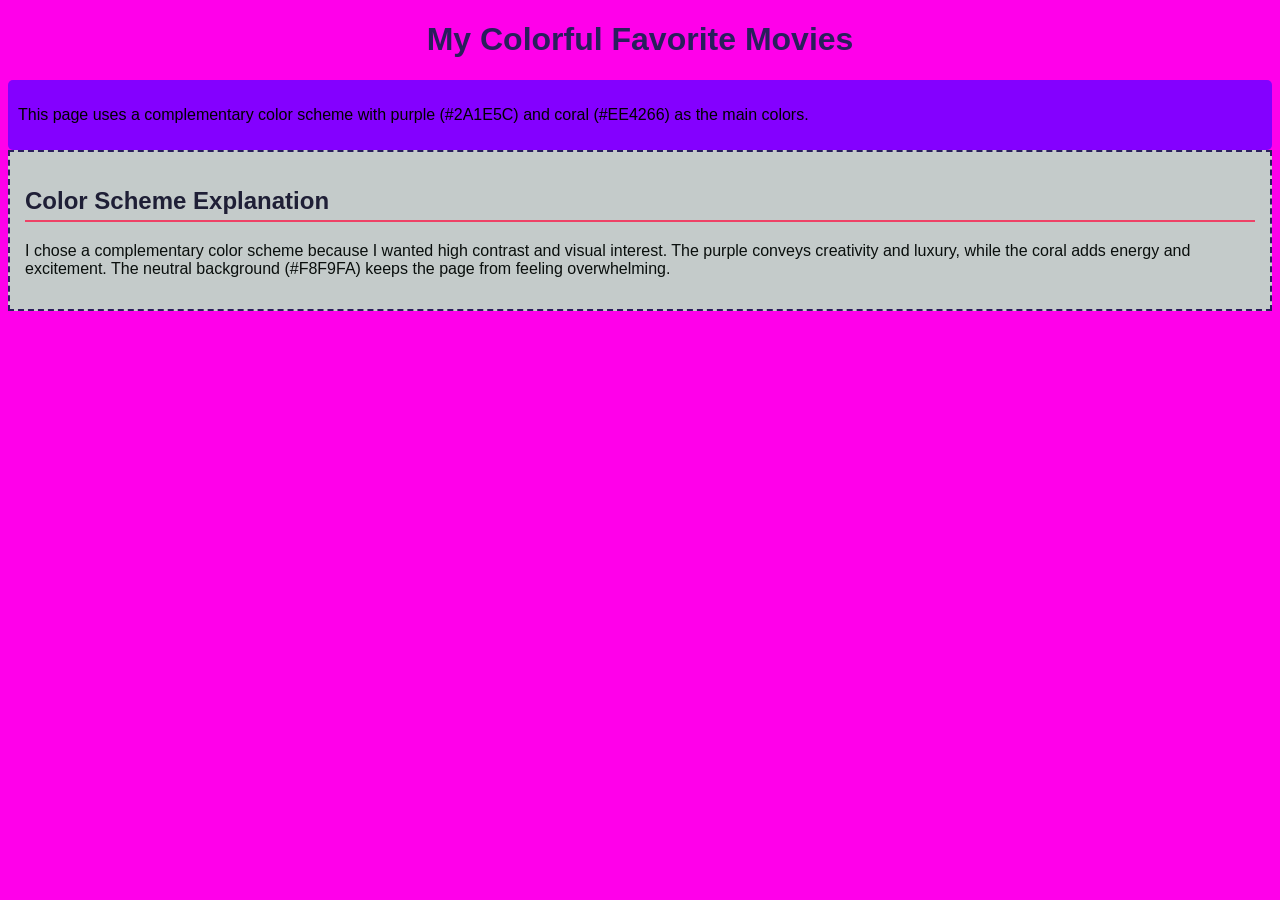
<file: color-design/index.html>
<!DOCTYPE html>
<html>
<head>
    <title>Colorful Favorite Movies</title>
    <style>
        /* Element Selectors */
        body {
            background-color: #ff00ea;
            font-family: Arial, sans-serif;
        }
        
        h1 {
            color: #2A1E5C;
            text-align: center;
        }
        
        h2 {
            color: #1F1F36;
            border-bottom: 2px solid #EE4266;
            padding-bottom: 5px;
        }
        
        /* Class Selectors */
        .highlight {
            background-color: #8400ff;
            padding: 10px;
            border-radius: 5px;
        }
        
        .list-container {
            background-color: #001924;
            padding: 15px;
            border-radius: 8px;
            margin: 10px 0;
        }
        
        /* ID Selector */
        #color-explanation {
            background-color: #C4CBCA;
            padding: 15px;
            border: 2px dashed #2A1E5C;
            color: #0A0F0D;
        }
        
        /* Table Styling */
        table {
            width: 100%;
            border-collapse: collapse;
            margin: 20px 0;
        }
        
        th {
            background-color: #ff0000;
            color: white;
            padding: 12px;
            text-align: left;
        }
        
        td {
            padding: 10px;
            border-bottom: 1px solid #8b00fd;
        }
        
        tr:nth-child(even) {
            background-color: #00f7ff;
        }
        
        tr:hover {
            background-color: #ffc400;
        }
        
        /* Image Styling */
        img {
            border: 3px solid #09ff00;
            border-radius: 5px;
            margin: 10px;
        }
        
        /* Link Styling */
        a {
            color: hsl(251, 100%, 50%);
            text-decoration: none;
        }
        
        a:hover {
            color: #ff7300;
            text-decoration: underline;
        }
    </style>
</head>
<body>

    <h1>My Colorful Favorite Movies</h1>
    
    <div class="highlight">
        <p>This page uses a complementary color scheme with purple (#2A1E5C) and coral (#EE4266) as the main colors.</p>
    </div>
    
    <div id="color-explanation">
        <h2>Color Scheme Explanation</h2>
        <p>I chose a complementary color scheme because I wanted high contrast and visual interest. The purple conveys creativity and luxury, while the coral adds energy and excitement. The neutral background (#F8F9FA) keeps the page from feeling overwhelming.</p>
    </div>
    
    
</body>
</html>
</file>
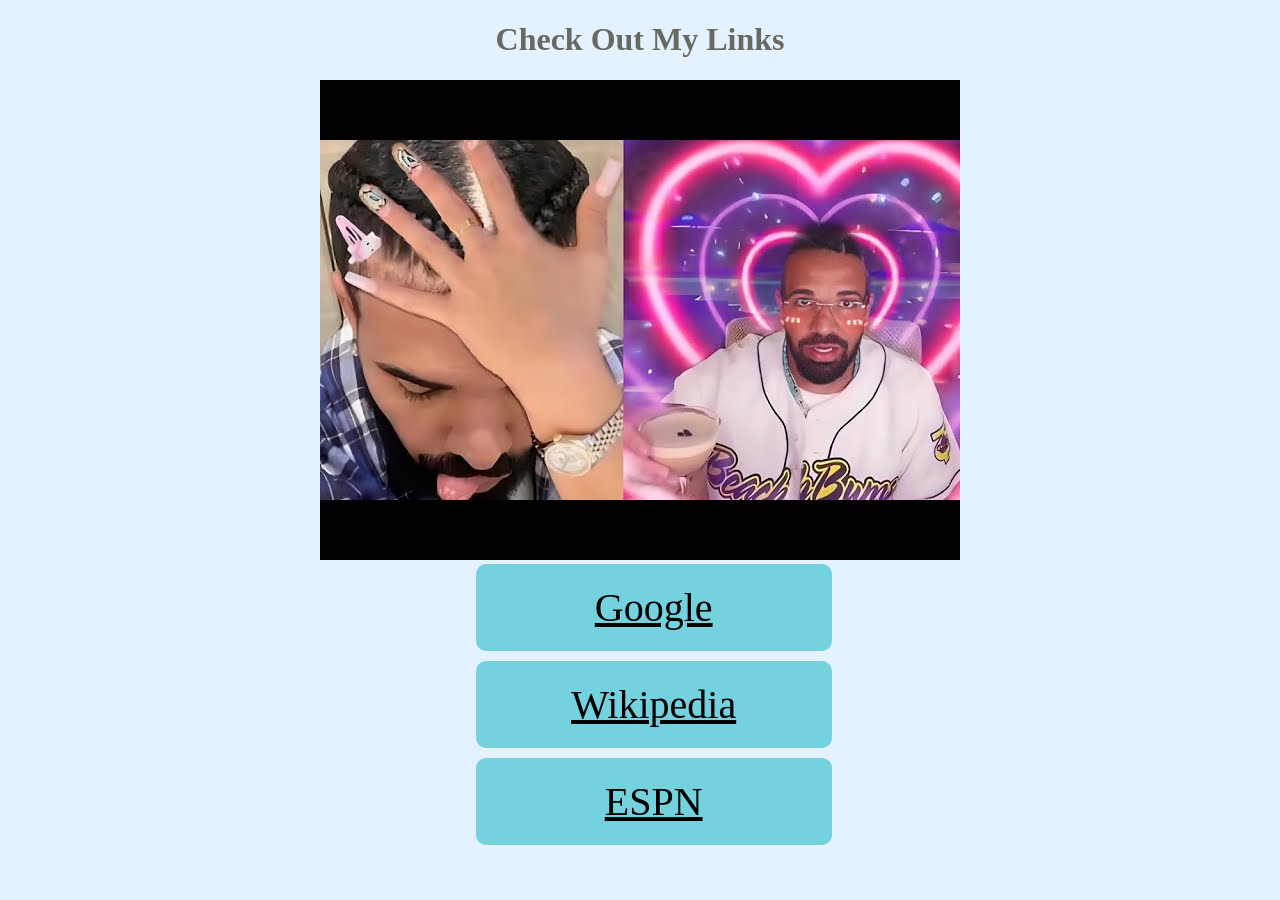
<file: cool-links/index.html>
<!DOCTYPE html>
<html>

<head>
    <title>Cool Links</title>
    <link rel="stylesheet" href="style.css">
</head>



<body>
    <div class="wrapper">
        <h1>Check Out My Links</h1>
        <img src="images/sddefault.jpg" height="480 px" width="640 px">
        <a id="google" href="https://www.google.com" target="_blank">Google</a>
        <a id="wiki" href="https://www.wikipedia.com" target="_blank">Wikipedia</a>
        <a id="espn" href="https://www.espn.com" target="_blank">ESPN</a>

    </div>
</body>




</html>
</file>
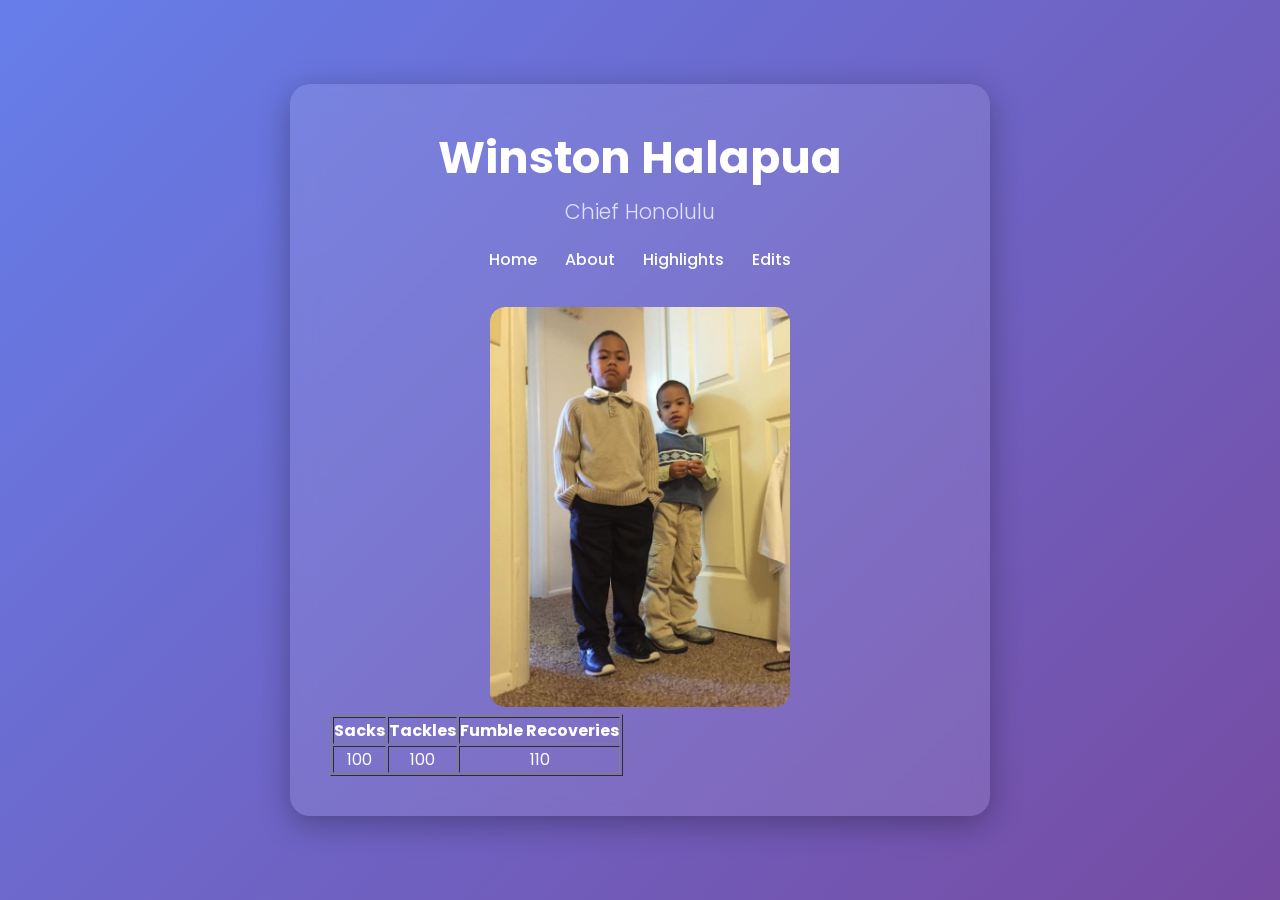
<file: css-grid/index.html>
<!DOCTYPE html>
<html>

<head>
    <link rel="stylesheet" href="style.css">
</head>

<div class="container">

    <h1 class="name">Winston Halapua</h1>
    <h2 class="nickname">Chief Honolulu</h2>

    <nav class="nav">
        <a href="index.html">Home</a>
        <a href="About.html">About</a>
        <a href="Highlights.html">Highlights</a>
        <a href="Editz.html">Edits</a>
    </nav>

    <img src="images/unnamed.jpg" alt="Chief Honolulu">
    <table border="1px solid white">
        <tr>
            <th>Sacks</th>
            <th>Tackles</th>
            <th>Fumble Recoveries</th>
        </tr>
        <tr>
            <td>100</td>
            <td>100</td>
            <td>110</td>
        </tr>
    </table>

</div>










</html>
</file>
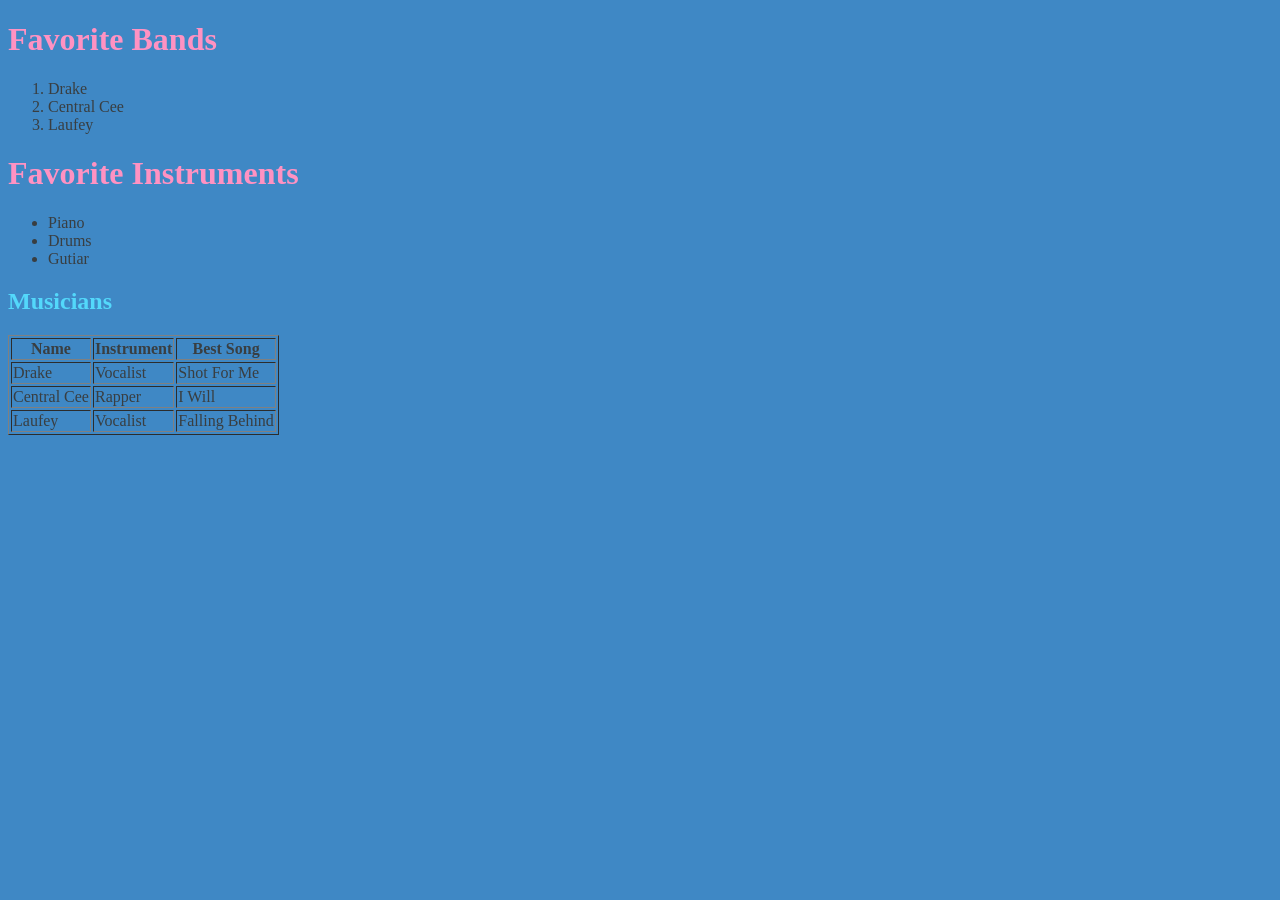
<file: lists-tables/index.html>
<!DOCTYPE html>
<html>

<head>
    <title> Winston Halapua</title>
    <style>
        body {
            color: #393E41;
            background-color: #3F88C5;
        }

        h1 { color: #FF92C2} 
        h2 { color: #53D8FB}
    </style>








</head>

<body>
    <h1>Favorite Bands</h1>
    <ol>
        <li>Drake</li>
        <li>Central Cee</li>
        <li>Laufey</li>
    </ol>
    <h1>Favorite Instruments</h1>
    <ul>
        <li>Piano</li>
        <li>Drums</li>
        <li>Gutiar</li>
    </ul>
    <h2>Musicians</h2>
    <table border="1px">
        <tr>
            <th>Name</th>
            <th>Instrument</th>
            <th>Best Song</th>
        </tr>
        <tr>
            <td>Drake</td>
            <td>Vocalist</td>
            <td>Shot For Me</td>
        </tr>
        <tr>
            <td>Central Cee</td>
            <td>Rapper</td>
            <td>I Will</td>
        </tr>
        <tr>
            <td>Laufey</td>
            <td>Vocalist</td>
            <td>Falling Behind</td>
        </tr>
    </table>
</body>

</html>
</file>
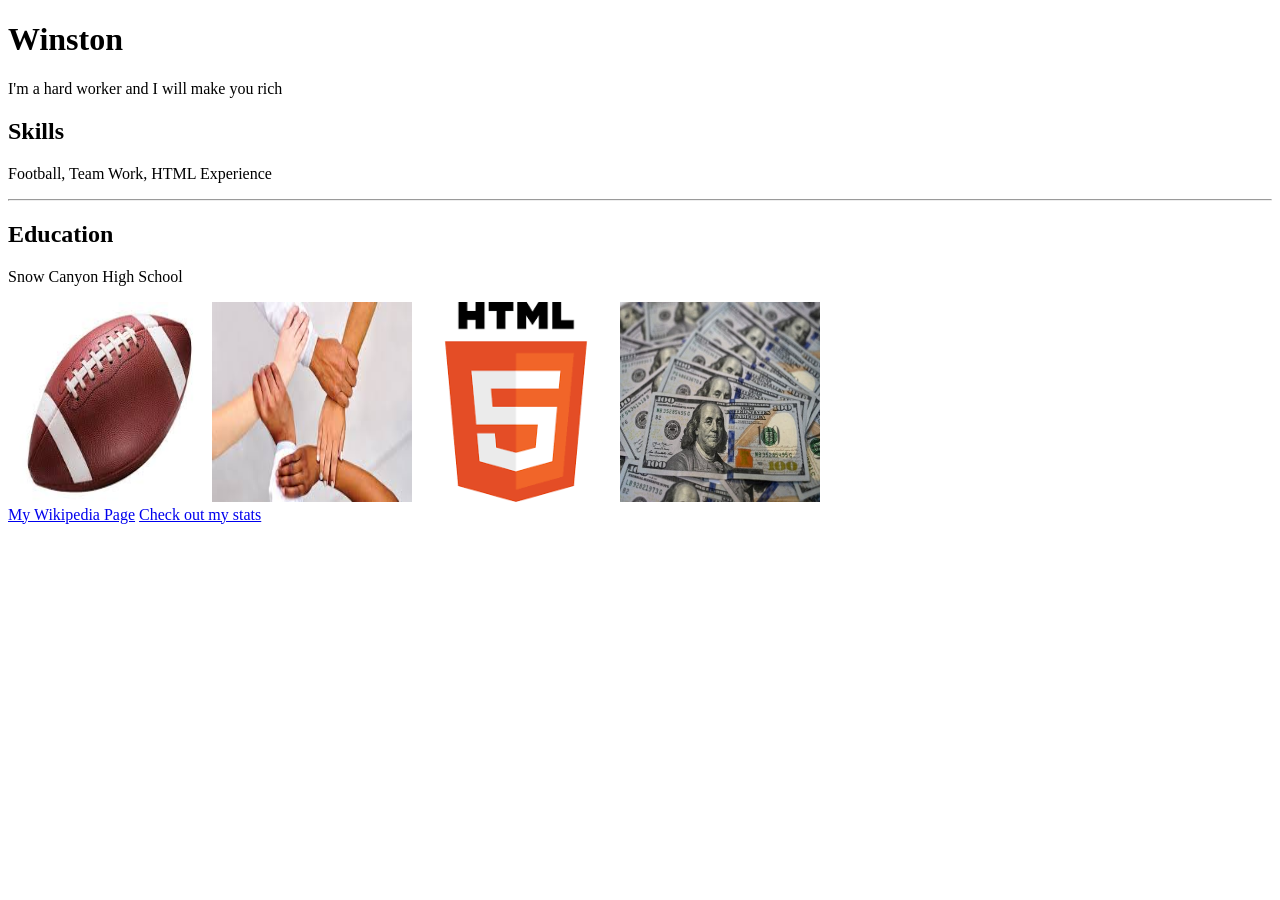
<file: Resume/index.html>
<!DOCTYPE html>
<html>

<head>
    <title>Winston's Resume</title>
    <style>
        img {
            height: 200px;
            width: 200px;
        }
    </style>
</head>

<body>
    <h1>Winston</h1>
    <p>I'm a hard worker and I will make you rich</p>
    <h2>Skills</h2>
    <p>Football, Team Work, HTML Experience</p>
    <hr>
    </hr>
    <h2>Education</h2>
    <p>Snow Canyon High School</p>
    <img src="images/football.jpg">
    <img src="images/teamwork.jpg">
    <img src="images/html.png">
    <img src="images/money.jpg">
    <br>
    <a href="wikipedia.com">My Wikipedia Page</a>
    <a href="google.com">Check out my stats</a>
</body>

</html>
</file>
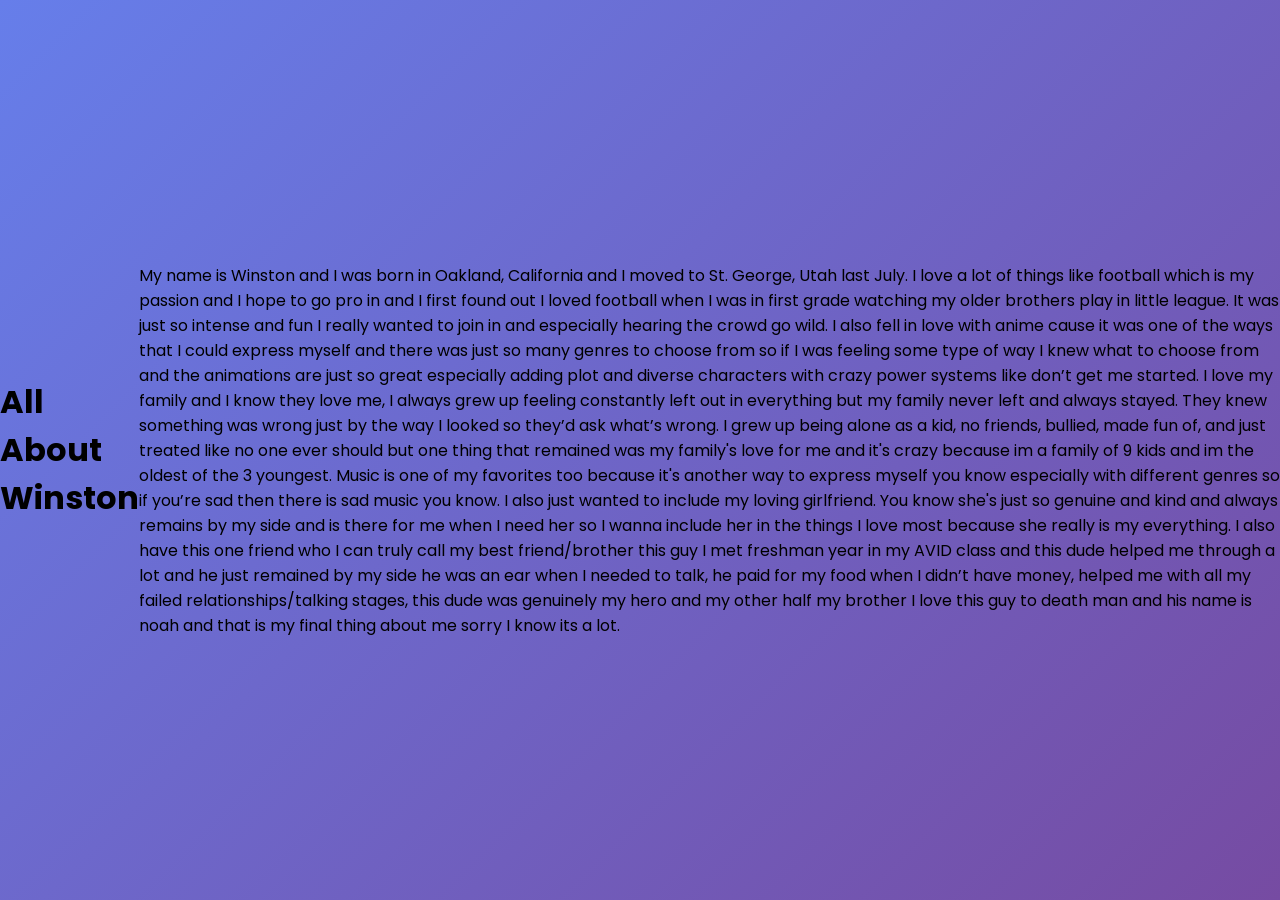
<file: css-grid/About.html>
<!DOCTYPE html>
<html>

<head>
    <link rel="stylesheet" href="style.css">
</head>

<body>
    <h1>All About Winston</h1>
    <br>
<p>My name is Winston and I was born in Oakland, California and I moved to St. George, Utah last July. I love a lot of things like football which is my passion and I hope to go pro in and I first found out I loved football when I was in first grade watching my older brothers play in little league. It was just so intense and fun I really wanted to join in and especially hearing the crowd go wild. I also fell in love with anime cause it was one of the ways that I could express myself and there was just so many genres to choose from so if I was feeling some type of way I knew what to choose from and the animations are just so great especially adding plot and diverse characters with crazy power systems like don’t get me started. I love my family and I know they love me, I always grew up feeling constantly left out in everything but my family never left and always stayed. They knew something was wrong just by the way I looked so they’d ask what’s wrong. I grew up being alone as a kid, no friends, bullied, made fun of, and just treated like no one ever should but one thing that remained was my family's love for me and it's crazy because im a family of 9 kids and im the oldest of the 3 youngest. Music is one of my favorites too because it's another way to express myself you know especially with different genres so if you’re sad then there is sad music you know. I also just wanted to include my loving girlfriend. You know she's just so genuine and kind and always remains by my side and is there for me when I need her so I wanna include her in the things I love most because she really is my everything. I also have this one friend who I can truly call my best friend/brother this guy I met freshman year in my AVID class and this dude helped me through a lot and he just remained by my side he was an ear when I needed to talk, he paid for my food when I didn’t have money, helped me with all my failed relationships/talking stages, this dude was genuinely my hero and my other half my brother I love this guy to death man and his name is noah and that is my final thing about me sorry I know its a lot.
</p>

<img src="images/









</body>











</html>
</file>
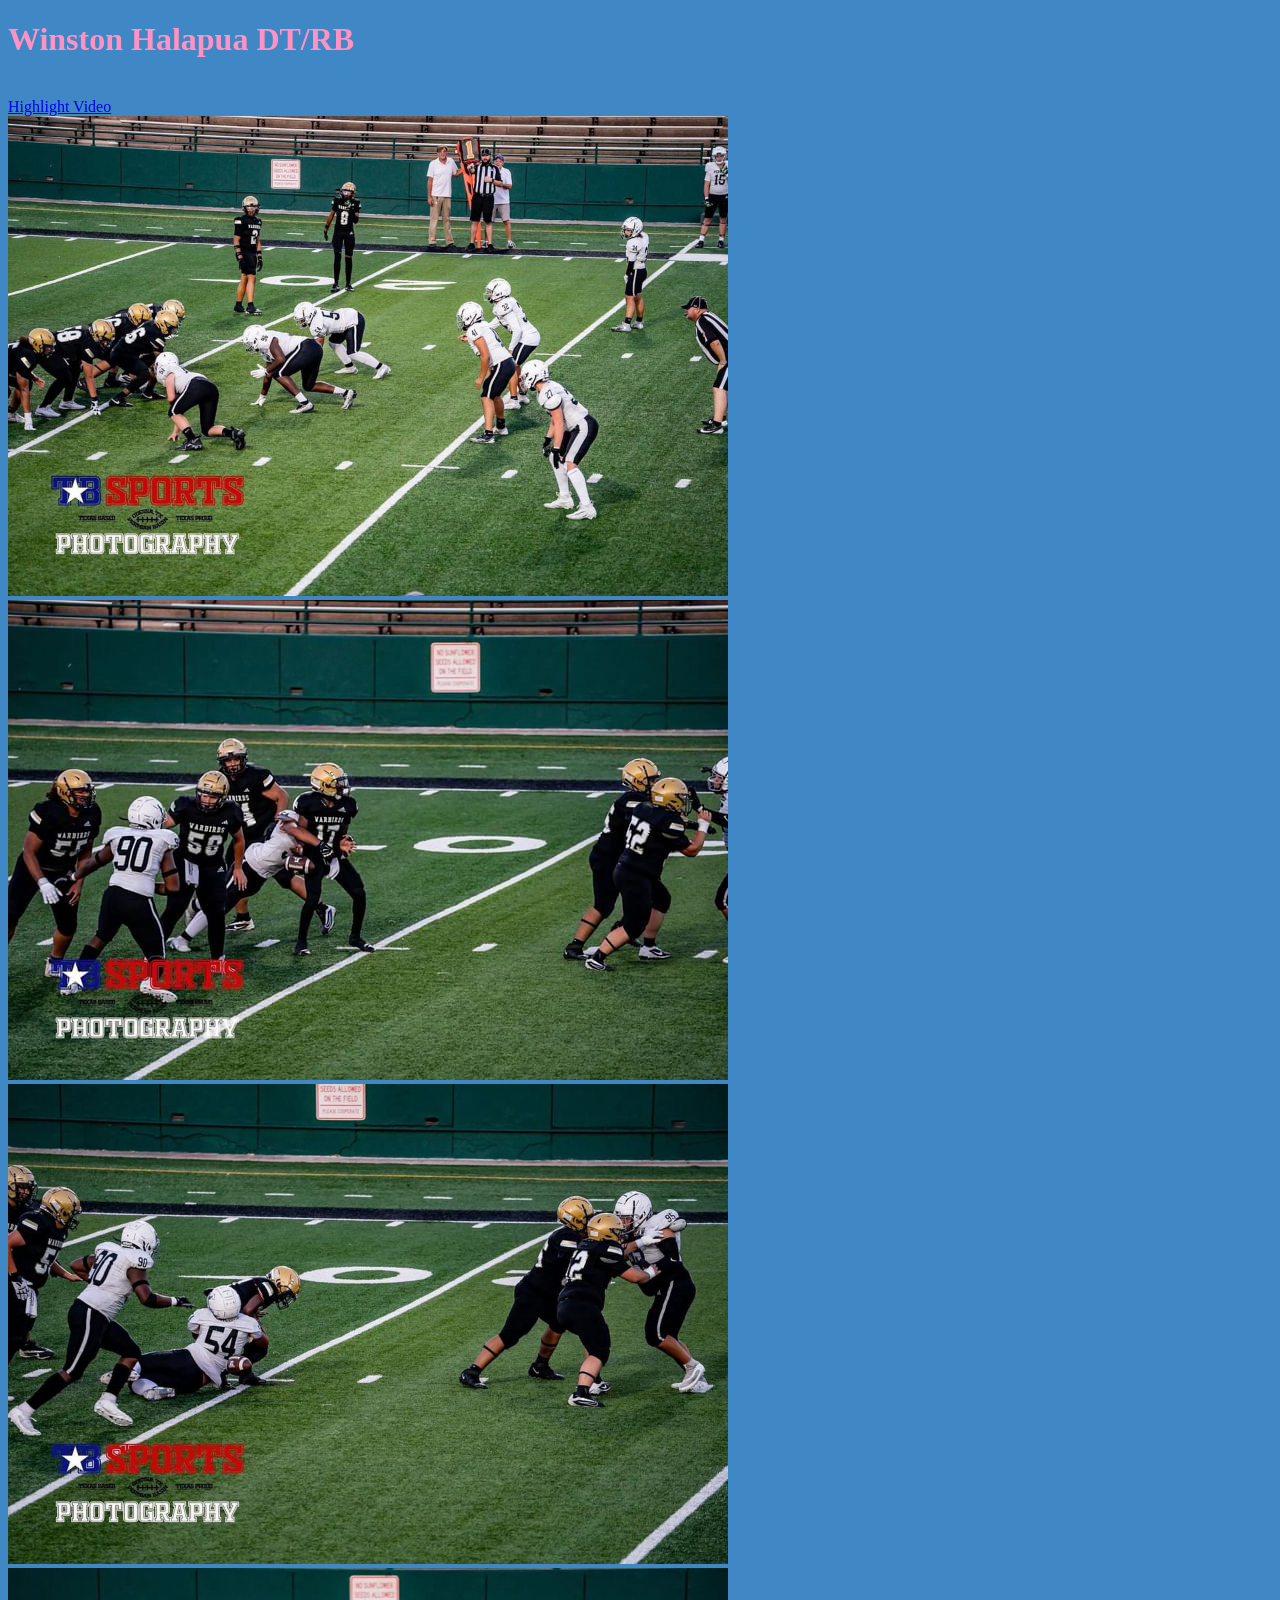
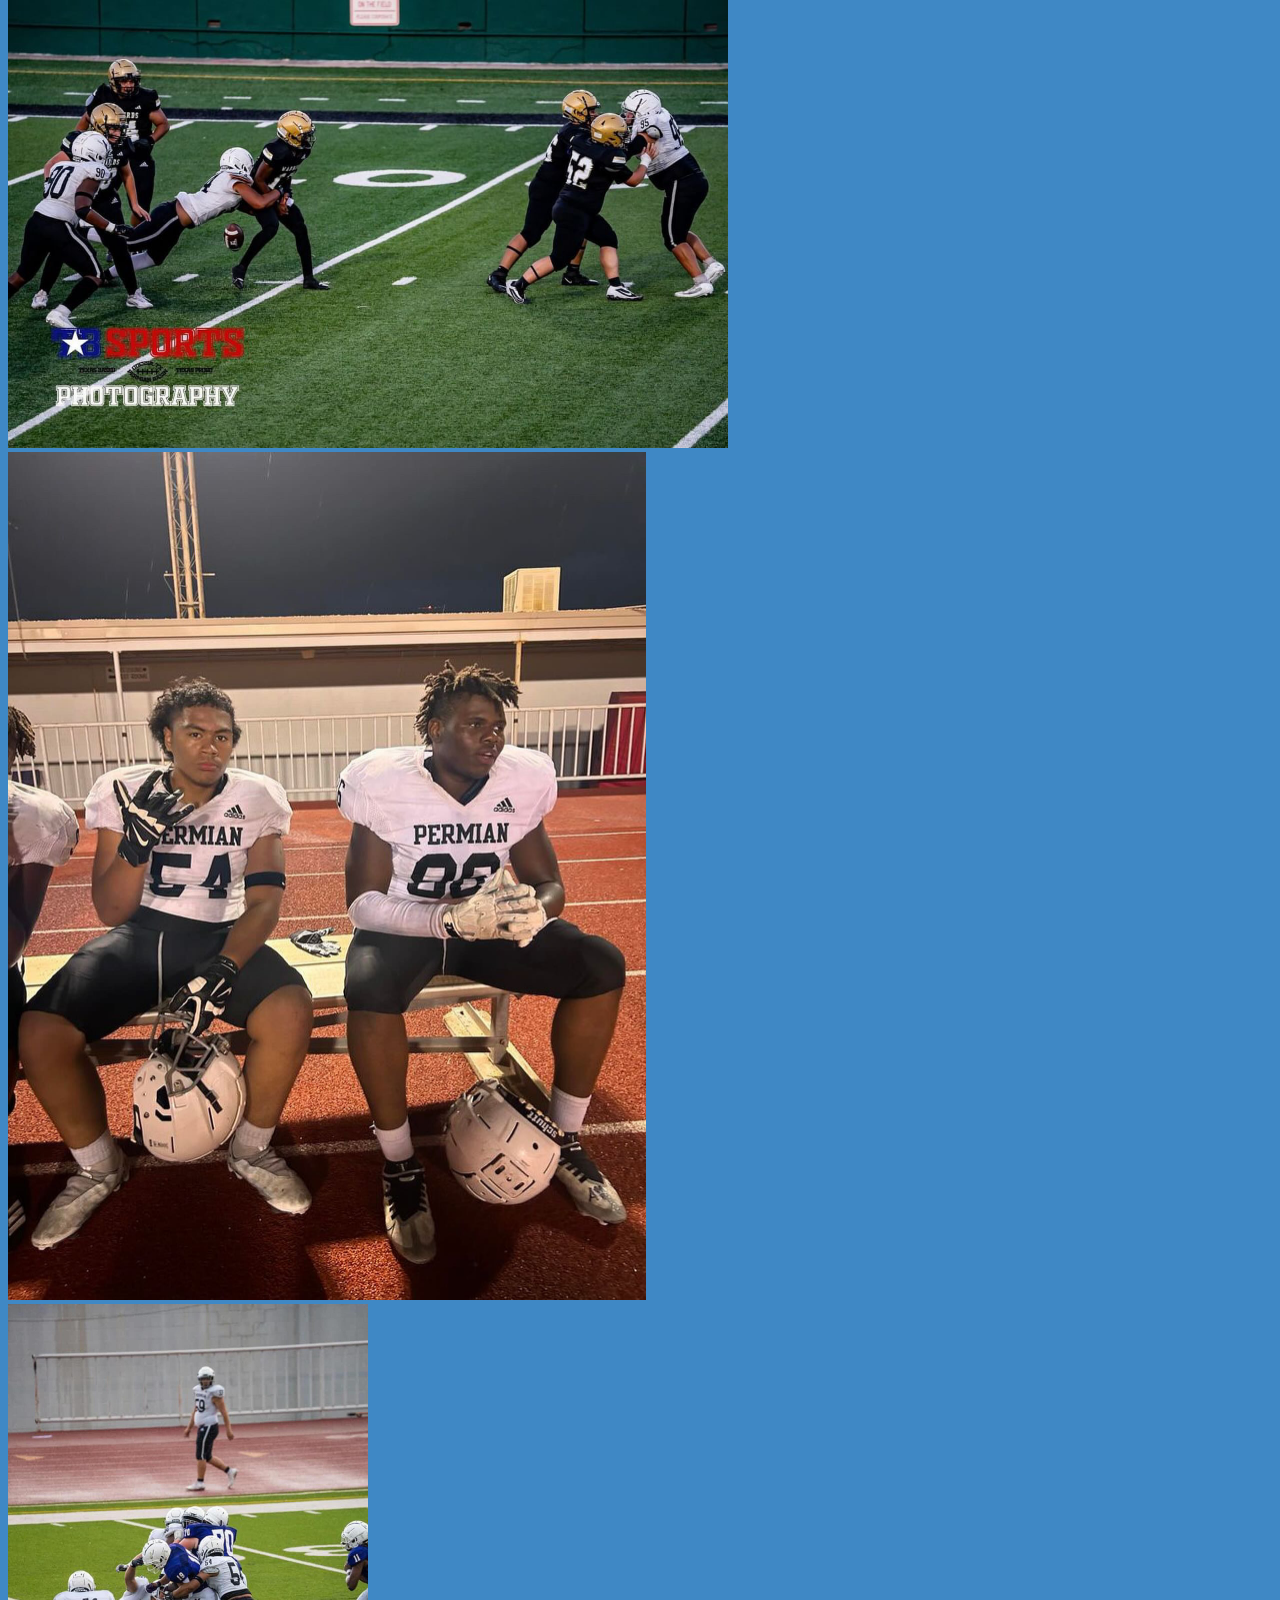
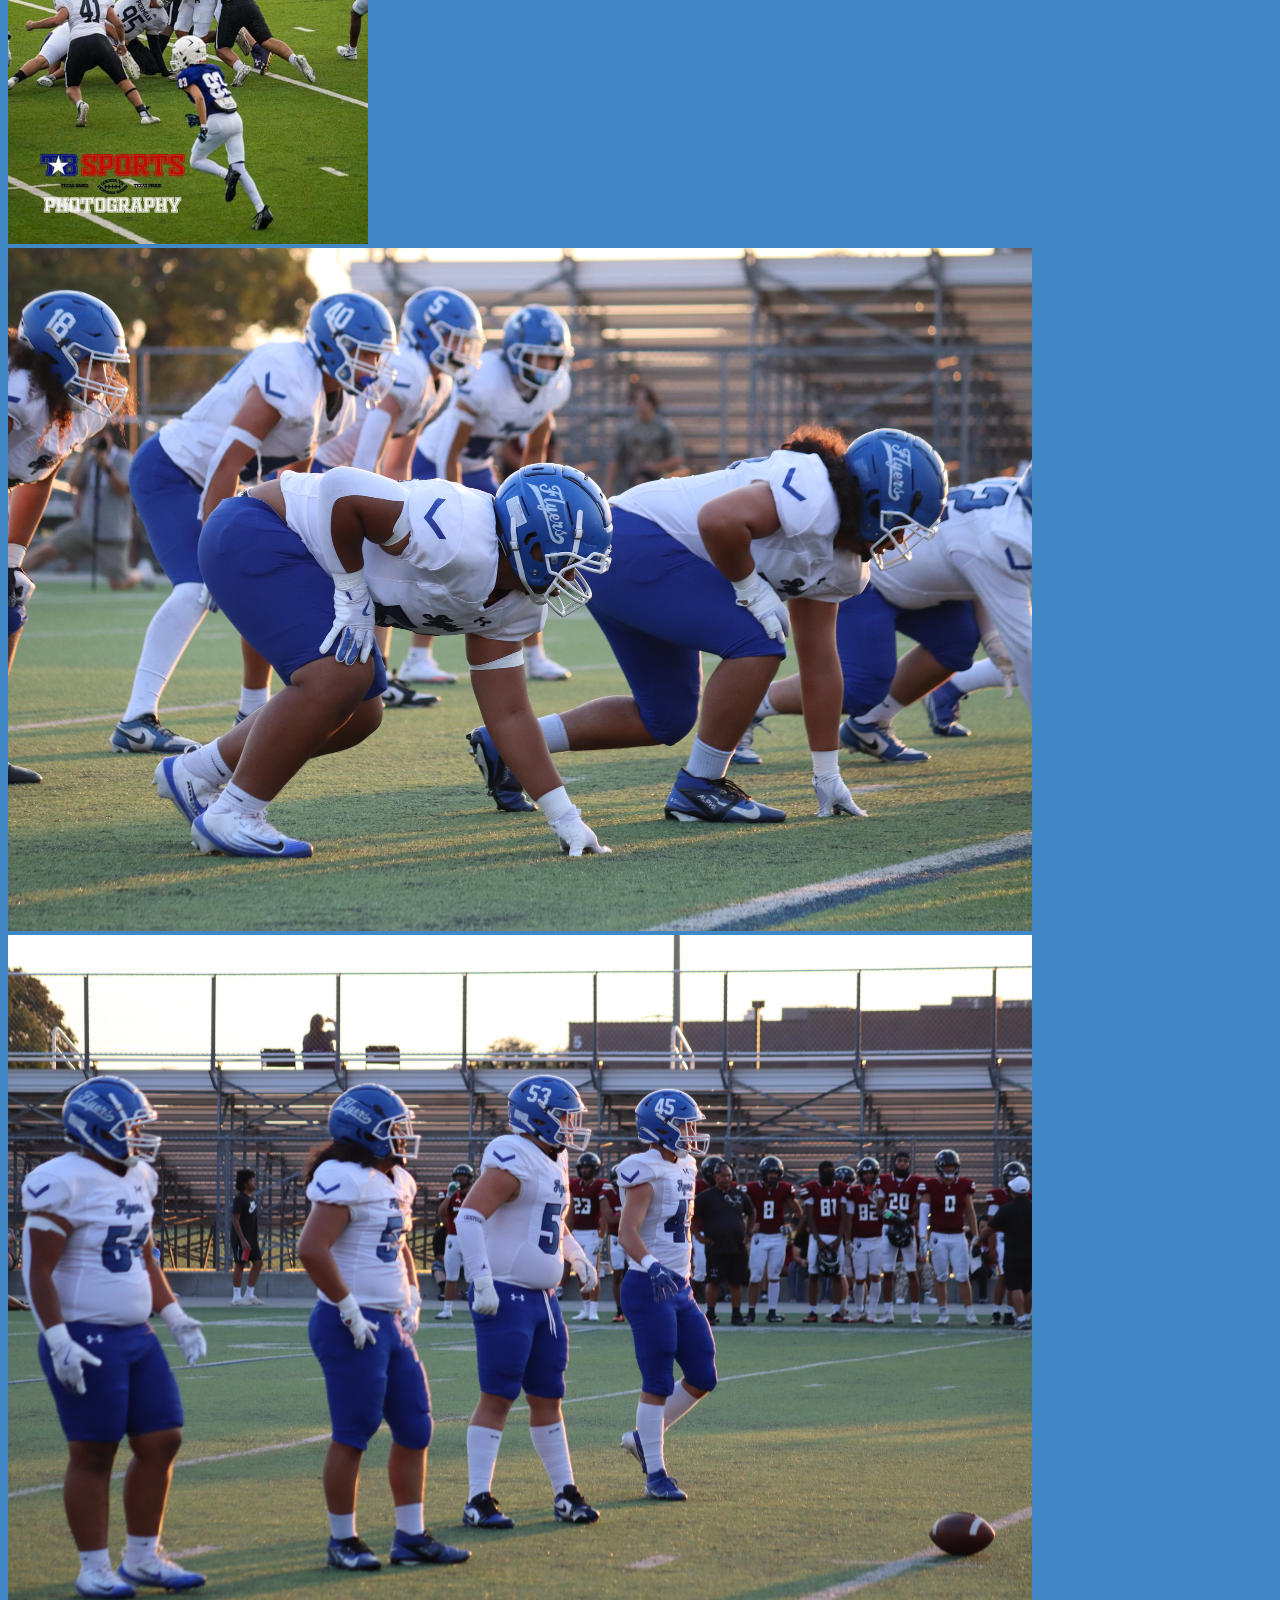
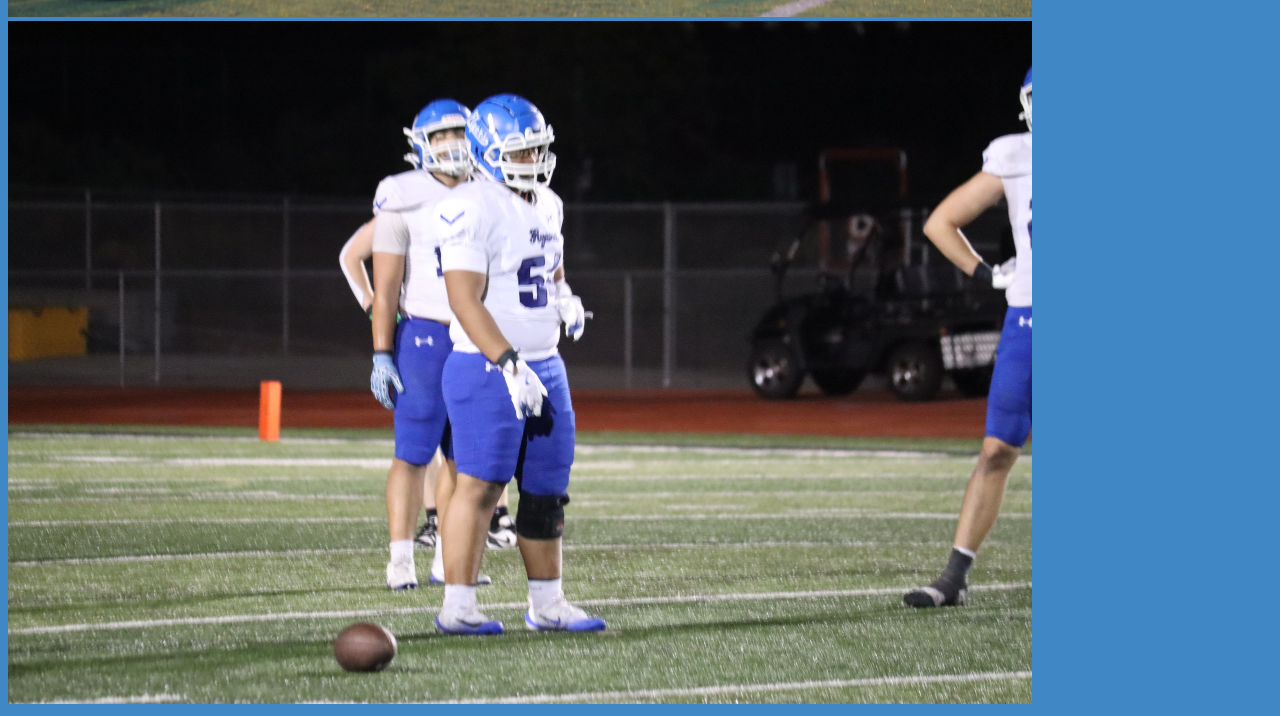
<file: css-grid/Highlights.html>
<!DOCTYPE html>
<html>
    
<body>
<h1>Winston Halapua DT/RB</h1>
<br>
<a href="https://www.hudl.com/video/3/26964063/6988f363967704b5406106f1" target="_blank">Highlight Video</a>
<br>
<img src="images/2841360B-99EE-4A29-B82D-547740E62B87_Original.jpeg" height="480px" width="720px">
<br>
<img src="images/4B227B11-F1EF-442A-8D9F-42DAB1738AEF_Original.jpeg" height="480px" width="720px">
<br>
<img src="images/61F1BF44-ACFB-4608-9D00-1C5331213316_Original.jpeg" height="480px" width="720px">
<br>
<img src="images/AC91DF20-A3FF-4923-A00A-088FE514F287_Original.jpeg" height="480px" width="720px">
<br>
<img src="images/ACE4B438-7C6C-41C1-B592-031BB24D8FB6_Original.jpeg" height="848.5px" width="637.5px">
<br>
<img src="images/F8801C74-FA61-4018-9A51-0D83B5A74E2E_Original.jpeg" height="540px" width="360px">
<br>
<img src="images/IMG_4371_Original.jpeg" height="682.5px" width="1024px">
<br>
<img src="images/IMG_4372_Original.jpeg" height="682.5px" width="1024px">
<br>
<img src="images/IMG_4524_Original.jpeg" height="682.5px" width="1024px">
  <style>
        body {
            color: #393E41;
            background-color: #3F88C5;
        }

        h1 { color: #FF92C2} 
        h2 { color: #53D8FB}
    </style>


</body>







</html>
</file>
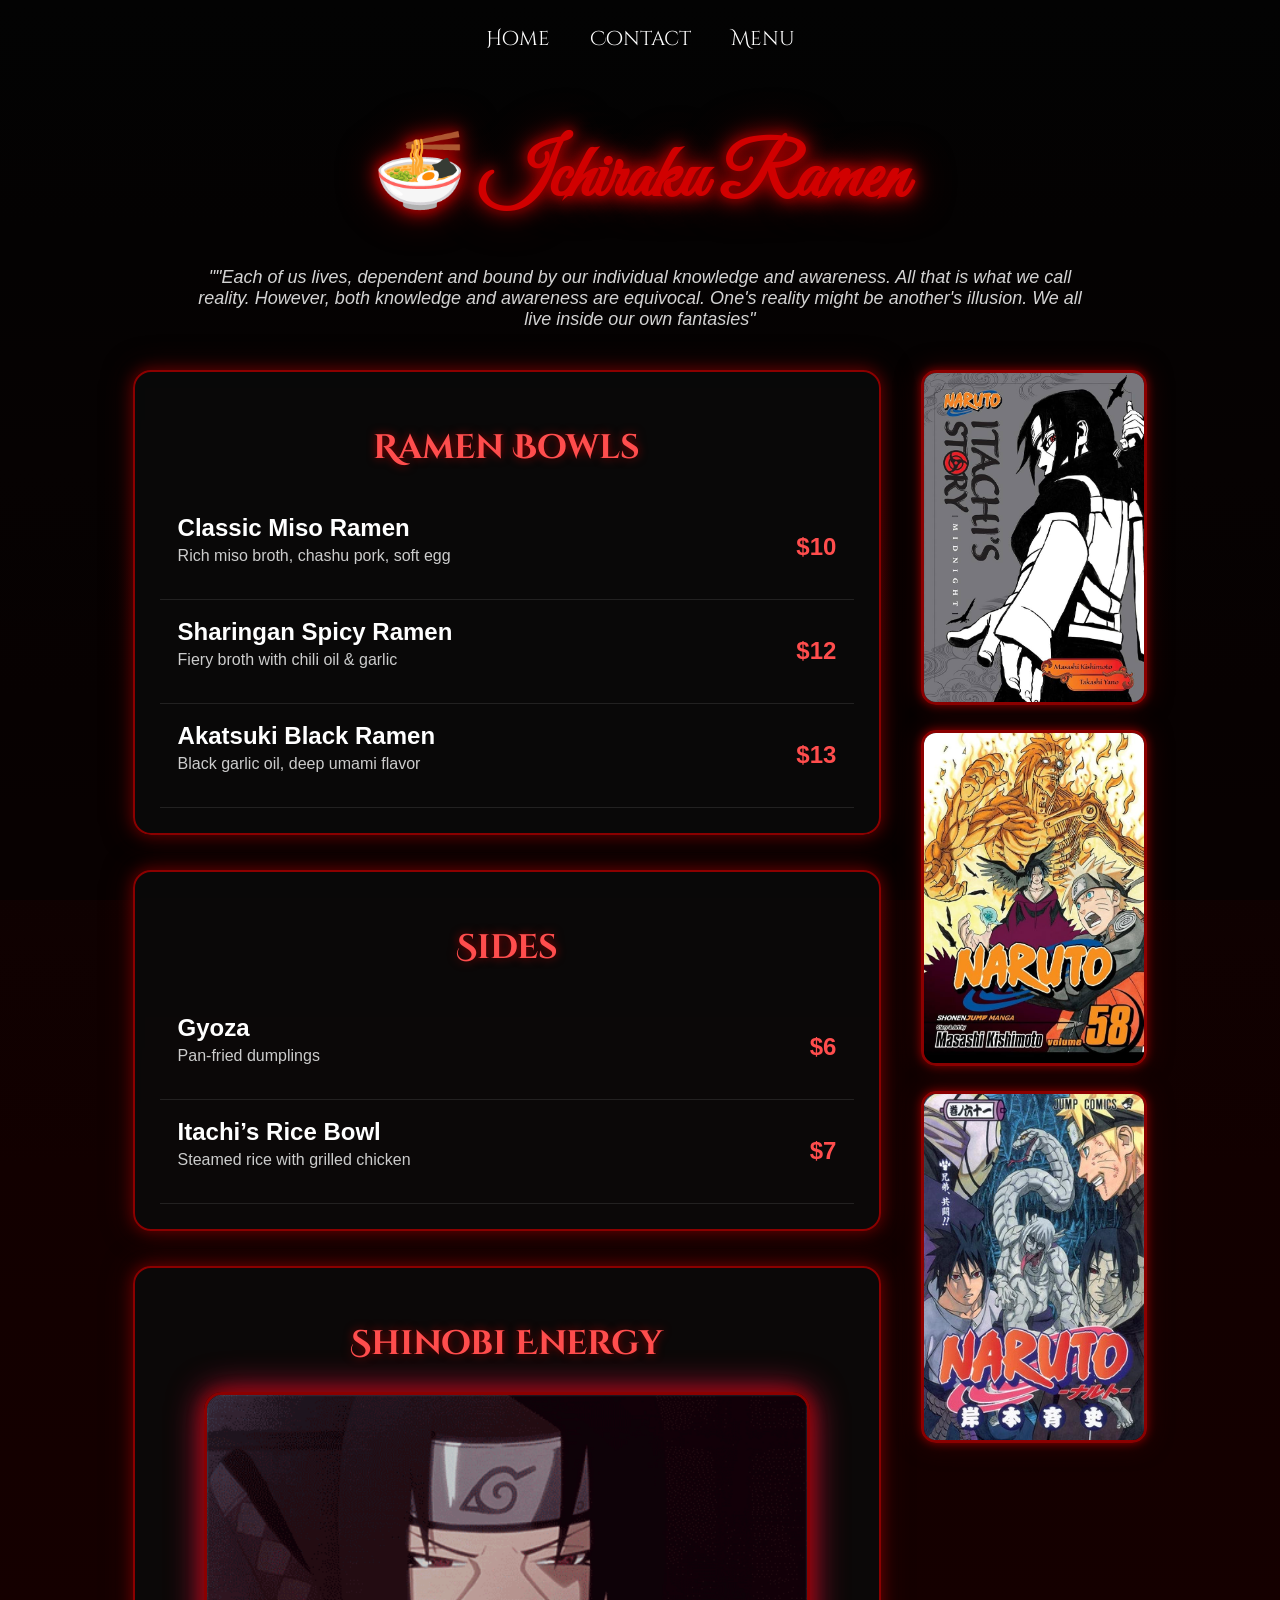
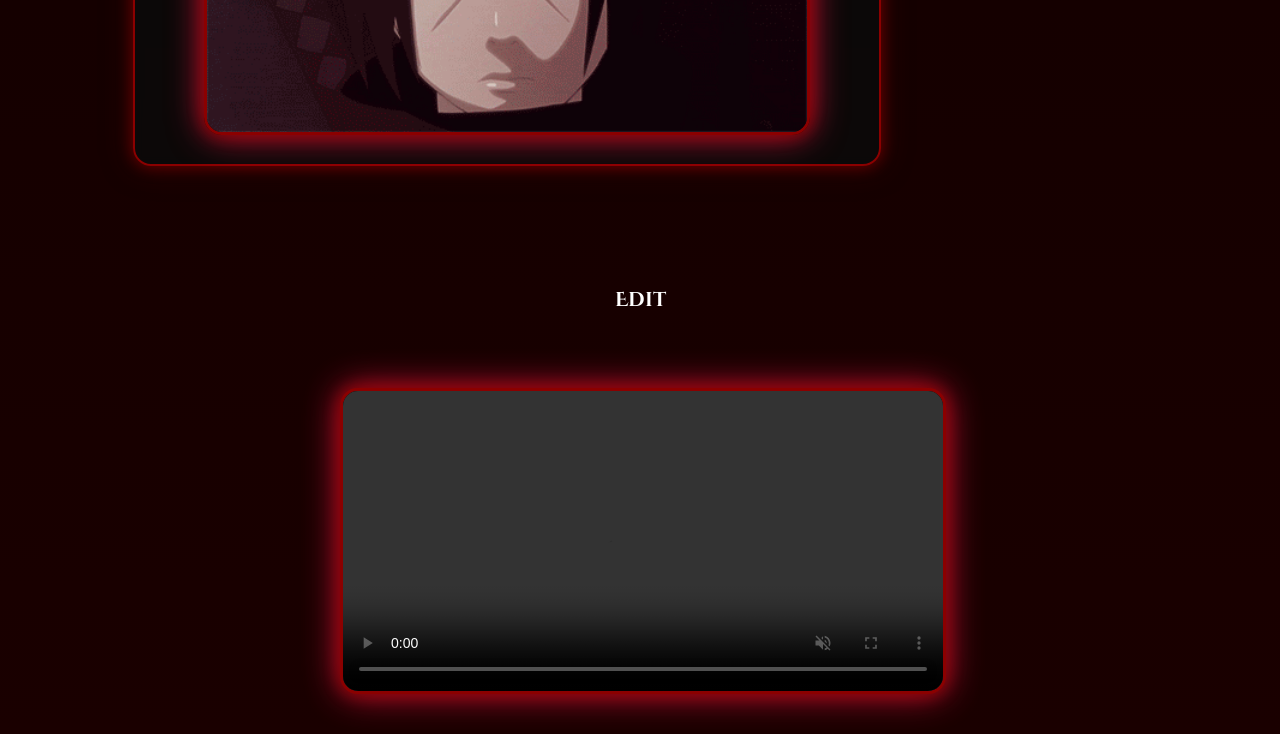
<file: final-project/Menu.html>
<!DOCTYPE html>
<html lang="en">
<head>
    <meta charset="UTF-8">
    <meta name="viewport" content="width=device-width, initial-scale=1.0">
    <title>Ichiraku Ramen Menu</title>
    <link href="https://fonts.googleapis.com/css2?family=Cinzel+Decorative:wght@700&family=Great+Vibes&display=swap" rel="stylesheet">
    
    <link rel="stylesheet" href="menu stylee.css">
</head>
<body>
    
    <div class="overlay"></div>
    
    <div id="wrapper">
       
        <nav class="nav">
            <a href="index.html">Home</a>
            <a href="Contact.html">Contact</a>
            <a href="Menu.html">Menu</a>
        </nav>
    
        <header>
            <h1>🍜 Ichiraku Ramen</h1>
            <p class="subtitle">
                ""Each of us lives, dependent and bound by our individual knowledge and awareness. All that is what we call reality. However, both knowledge and awareness are equivocal. One's reality might be another's illusion. We all live inside our own fantasies"
            </p>
        </header>
        
        <div class="content-layout">
            
            <div class="menu-section">
               
                <section class="menu-card">
                    <h2>Ramen Bowls</h2>
                    <div class="item">
                        <div>
                            <h3>Classic Miso Ramen</h3>
                            <p>Rich miso broth, chashu pork, soft egg</p>
                        </div>
                        <span>$10</span>
                    </div>
                    <div class="item">
                        <div>
                            <h3>Sharingan Spicy Ramen</h3>
                            <p>Fiery broth with chili oil & garlic</p>
                        </div>
                        <span>$12</span>
                    </div>
                    <div class="item">
                        <div>
                            <h3>Akatsuki Black Ramen</h3>
                            <p>Black garlic oil, deep umami flavor</p>
                        </div>
                        <span>$13</span>
                    </div>
                </section>
               
                <section class="menu-card">
                    <h2>Sides</h2>
                    <div class="item">
                        <div>
                            <h3>Gyoza</h3>
                            <p>Pan-fried dumplings</p>
                        </div>
                        <span>$6</span>
                    </div>
                    <div class="item">
                        <div>
                            <h3>Itachi’s Rice Bowl</h3>
                            <p>Steamed rice with grilled chicken</p>
                        </div>
                        <span>$7</span>
                    </div>
                </section>
               
                <section class="menu-card gif-section">
                    <h2>Shinobi Energy</h2>
                    <img src="images/0ED851AF-0311-42B1-AFDA-15A3884C7B06.gif" alt="Naruto GIF">
                </section>
            </div>
            
            <aside class="manga-panel">
                <img src="images/Itachi1.jpg" alt="Itachi Manga">
                <img src="images/Itachi2.jpg" alt="Itachi Manga">
                <img src="images/Volume61.jpg" alt="Naruto Manga">
            </aside>
        </div>
    </div>
    <br>
    <h2>Edit</h2>
    <br>
   <div>
    <div class="video">
<video id="myVideo" width="100%" autoplay muted loop controls playsinline>
  <source src="images/SnapTik-dot-Kim-58f2254023602f2c344b6104fe05296c.mp4" type="video/mp4">
</video>
<script>
  const vid = document.getElementById("myVideo");
  vid.load();
  vid.play().catch(() => {});
  function enableSound() {
    vid.muted = false;
    vid.volume = 1;
    document.removeEventListener("click", enableSound);
  }
  document.addEventListener("click", enableSound);
</script>
</div>
</div>
</body>
</html>
</file>
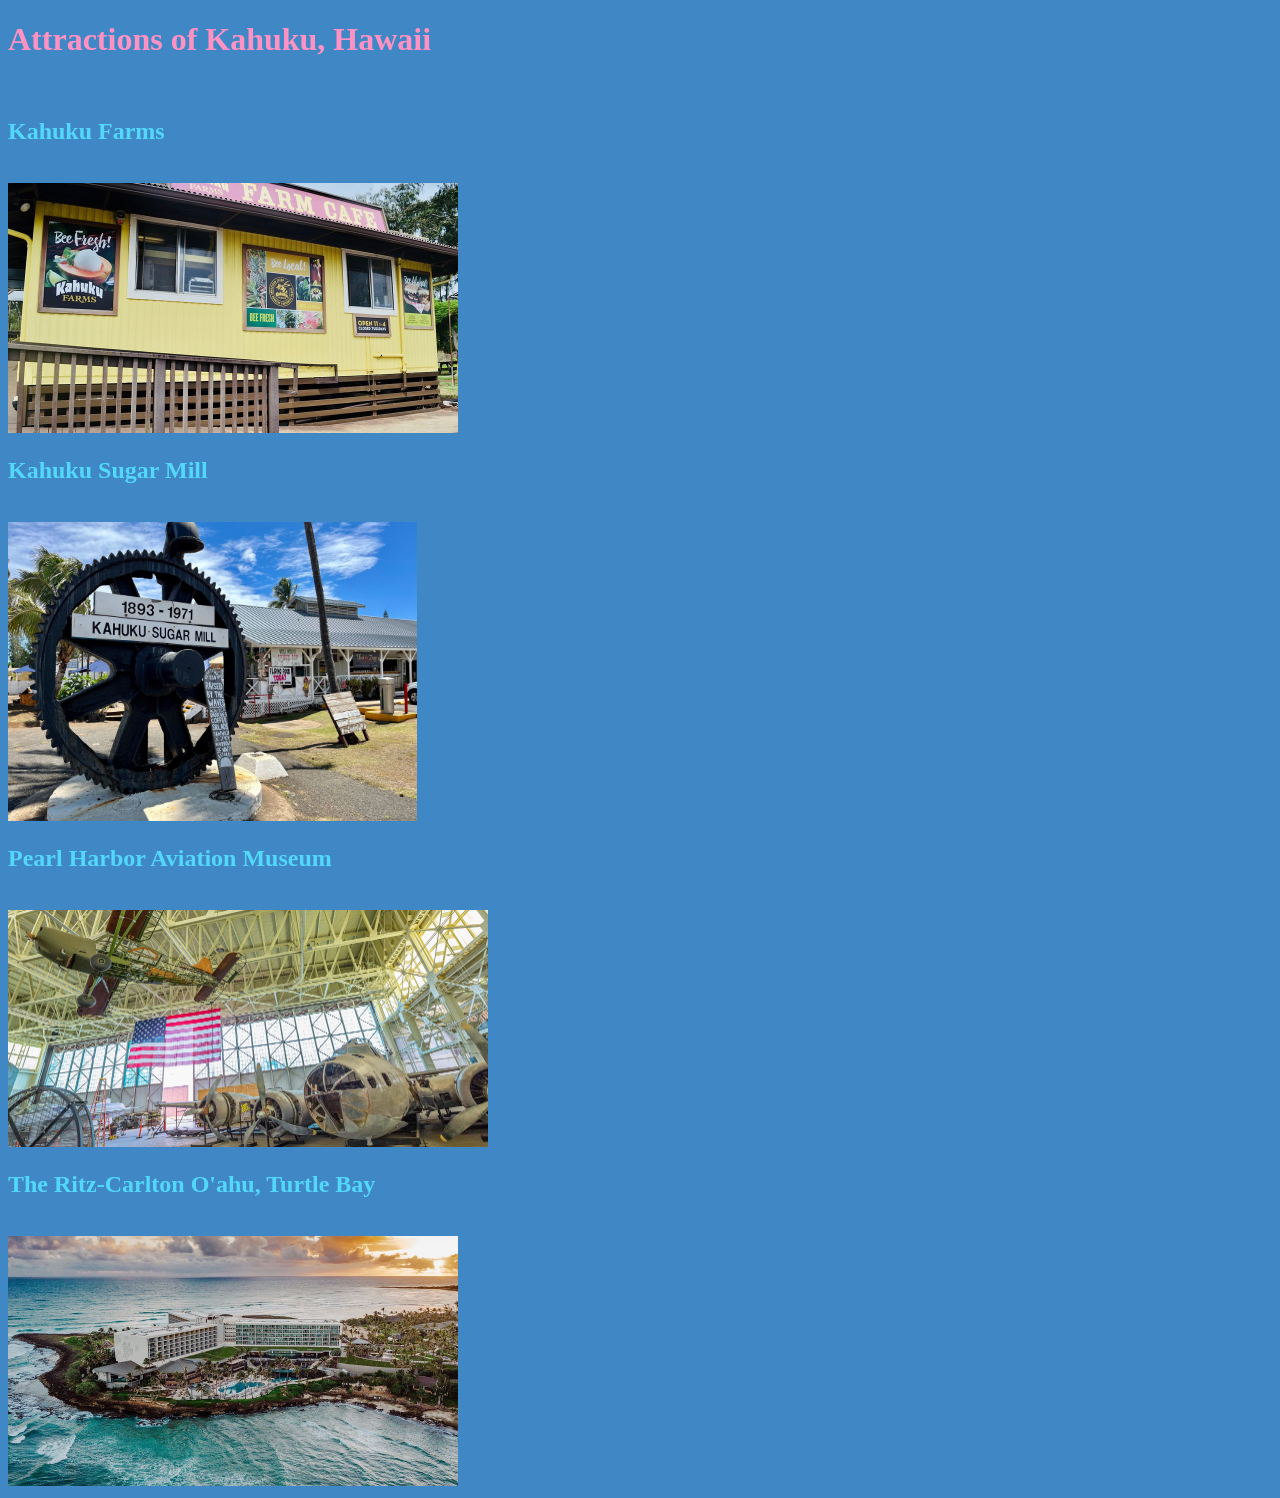
<file: multi-page/attractions.html>
<!DOCTYPE html>
<html>

<head>
    <title></title>
    <link rel="stylesheet" href="style.css">
</head>

<body>
<h1>Attractions of Kahuku, Hawaii</h1>
</br>
<h2> Kahuku Farms</h2>
</br>
<img src="images/farm-cafe-at-kahuku-farms.jpg" height="250px" width="450px" >
</br>
<h2> Kahuku Sugar Mill</h2>
</br>
<img src="images/kahukusugarmill.jpg" height="299.375px" width="409.125px">
</br>
<h2> Pearl Harbor Aviation Museum </h2>
</br>
<img src="images/Memorial-Aviation_Hero.jpg" height="237.5px" width="480px">
</br>
<h2> The Ritz-Carlton O'ahu, Turtle Bay</h2>
</br>
<img src="images/aerial-view-of-resort.jpg" height="250px" width="450px">


</body>

</html>
</file>
<file: cool-links/style.css>
a {
    display: block;
    text-align: center;
    background-color: #73D2DE;
    color: black;
    padding: 20px;
    font-size: 40px;
    width: 25%;
    margin-left: 37%;
    margin-bottom: 10px;
    border-radius: 10px;
}


.wrapper {
    text-align: center;
}

#google:hover {
    background-color: #218380;
    color: #D81159;
}

#google:active {
    width: 30%;
    background-color: #8F2D56;
}

#google:visited {
    color: #FBB13C;
}

#wiki:hover { 
    background-color: #218380;
    color:#D81159
}

#wiki:active {
 width: 30%;
    background-color: #8F2D56;
}

#wiki:visited { 
 color: #FBB13C;
}

#espn:hover {
    background-color: #218380;
    color:#D81159
}

#espn:active {
 width: 30%;
    background-color: #8F2D56;
}

#espn:visited { 
 color: #FBB13C;
}

h1{
    color: #686963
}

body{
    background-color:#E3F2FD
}
</file>
<file: css-grid/style.css>
@import url('https://fonts.googleapis.com/css2?family=Poppins:wght@300;400;600;700&display=swap');


* {
  margin: 0;
  padding: 0;
  box-sizing: border-box;
}


body {
  font-family: 'Poppins', sans-serif;
  background: linear-gradient(135deg, #667eea, #764ba2);

  height: 100vh;
  display: flex;
  justify-content: center;
  align-items: center;
}


.container {
  text-align: center;
  color: white;

  background: rgba(255,255,255,0.1);
  backdrop-filter: blur(12px);

  padding: 40px;
  border-radius: 20px;
  width: 90%;
  max-width: 700px;

  box-shadow: 0 8px 32px rgba(0,0,0,0.3);
}


.name {
  font-size: 2.8rem;
  font-weight: 700;
}


.nickname {
  font-size: 1.3rem;
  font-weight: 300;
  color: #e0e0ff;
  margin-top: 5px;
  margin-bottom: 20px;
}


.nav {
  margin-bottom: 20px;
}

.nav a {
  color: white;
  text-decoration: none;
  margin: 0 12px;
  font-weight: 500;
  position: relative;
}


.nav a::after {
  content: "";
  position: absolute;
  width: 0%;
  height: 2px;
  background: white;
  left: 0;
  bottom: -4px;
  transition: 0.3s;
}

.nav a:hover::after {
  width: 100%;
}

/* Image */
img {
  width: 100%;
  max-width: 300px;
  border-radius: 15px;
  margin-top: 15px;
  transition: 0.3s;
}

img:hover {
  transform: scale(1.05);
}
</file>
<file: final-project/menu stylee.css>
body{
    margin: 0;
    padding: 0;
    background: linear-gradient(to bottom, #050505, #120000, #1a0000);
    color: white;
    font-family: Arial, sans-serif;
    overflow-x: hidden;
}

.overlay{
    position: fixed;
    inset: 0;
    background: rgba(0,0,0,0.45);
    z-index: -1;
}

#wrapper{
    width: 100%;
    min-height: 100vh;
    padding-bottom: 50px;
}

.nav{
    display: flex;
    justify-content: center;
    gap: 40px;
    padding: 25px;
}
.nav a{
    text-decoration: none;
    color: white;
    font-size: 20px;
    font-family: 'Cinzel Decorative', cursive;
    transition: 0.3s;
}
.nav a:hover{
    color: #ff2b2b;
    text-shadow: 0 0 10px crimson;
    transform: scale(1.1);
}

header{
    text-align: center;
    margin-top: 20px;
}

header h1{
    font-size: 75px;
    font-family: 'Great Vibes', cursive;
    color: #d10000;
    text-shadow:
        0 0 10px #8b0000,
        0 0 20px #ff0000,
        0 0 40px #5c0000;
    animation: flicker 2s infinite alternate;
}

@keyframes flicker{
    from{
        opacity: 0.85;
    }
    to{
        opacity: 1;
        text-shadow:
        0 0 15px #ff1a1a,
        0 0 30px #8b0000,
        0 0 55px crimson;
    }
}

.subtitle{
    width: 70%;
    margin: auto;
    margin-top: -10px;
    margin-bottom: 40px;
    color: #d3d3d3;
    font-size: 18px;
    font-style: italic;
}

.content-layout{
    width: 90%;
    margin: auto;
    display: flex;
    justify-content: center;
    align-items: flex-start;
    gap: 40px;
}

.menu-section{
    width: 65%;
}

.menu-card{
    background: rgba(10,10,10,0.82);
    border: 2px solid #8b0000;
    border-radius: 18px;
    padding: 25px;
    margin-bottom: 35px;
    backdrop-filter: blur(5px);
    box-shadow:
        0 0 15px rgba(139,0,0,0.7),
        0 0 30px rgba(80,0,0,0.5);
    transition: 0.3s;
}

.menu-card:hover{
    transform: translateY(-3px);
}

.menu-card h2{
    text-align: center;
    font-size: 34px;
    color: #ff4d4d;
    margin-bottom: 25px;
    font-family: 'Cinzel Decorative', cursive;
    text-shadow: 0 0 10px darkred;
}

.item{
    display: flex;
    justify-content: space-between;
    align-items: center;
    padding: 18px;
    border-bottom: 1px solid rgba(255,255,255,0.1);
    transition: 0.3s;
}

.item:hover{
    background: rgba(139,0,0,0.25);
    border-radius: 12px;
    transform: scale(1.02);
}

.item h3{
    margin: 0;
    font-size: 24px;
    color: white;
}

.item p{
    margin-top: 5px;
    color: #cccccc;
}

.item span{
    font-size: 24px;
    font-weight: bold;
    color: #ff4d4d;
}

.manga-panel{
    display: flex;
    flex-direction: column;
    gap: 25px;
}

.manga-panel img{
    width: 220px;
    border-radius: 15px;
    border: 3px solid #8b0000;
    box-shadow:
        0 0 10px #8b0000,
        0 0 25px #300000;
    transition: 0.4s;
}

.manga-panel img:hover{
    transform: scale(1.05);
    box-shadow:
        0 0 20px red,
        0 0 45px darkred;
}

.gif-section{
    text-align: center;
}

.gif-section img{
    width: 100%;
    max-width: 600px;
    border-radius: 18px;
    border: 3px solid #8b0000;
    box-shadow:
        0 0 15px darkred,
        0 0 35px crimson;
}

@media(max-width: 1000px){
    .content-layout{
        flex-direction: column;
        align-items: center;
    }
    .menu-section{
        width: 100%;
    }
    .manga-panel{
        flex-direction: row;
        justify-content: center;
        flex-wrap: wrap;
    }
    .manga-panel img{
        width: 170px;
    }
    header h1{
        font-size: 55px;
    }
}

.video{
    width: 100%;
    max-width: 600px;
    margin: 40px auto;
    text-align: center;
}
.video video{
    width: 100%;
    display: block;
    border-radius: 18px;
    border: 3px solid #8b0000;
    background: black;
    box-shadow:
        0 0 15px darkred,
        0 0 35px crimson;
    transition: 0.4s;
    object-fit: cover;
}
.video video:hover{
    transform: scale(1.02);
    box-shadow:
        0 0 20px red,
        0 0 45px darkred;
}

 h2 {
  text-decoration: none;
    color: white;
    font-size: 20px;
    font-family: 'Cinzel Decorative', cursive;
    transition: 0.3s;
    text-align: center;
}
</file>
<file: multi-page/style.css>
body {
     color: #393E41;
            background-color: #3F88C5;
}
h1 { color: #FF92C2} 
        h2 { color: #53D8FB}
</file>
